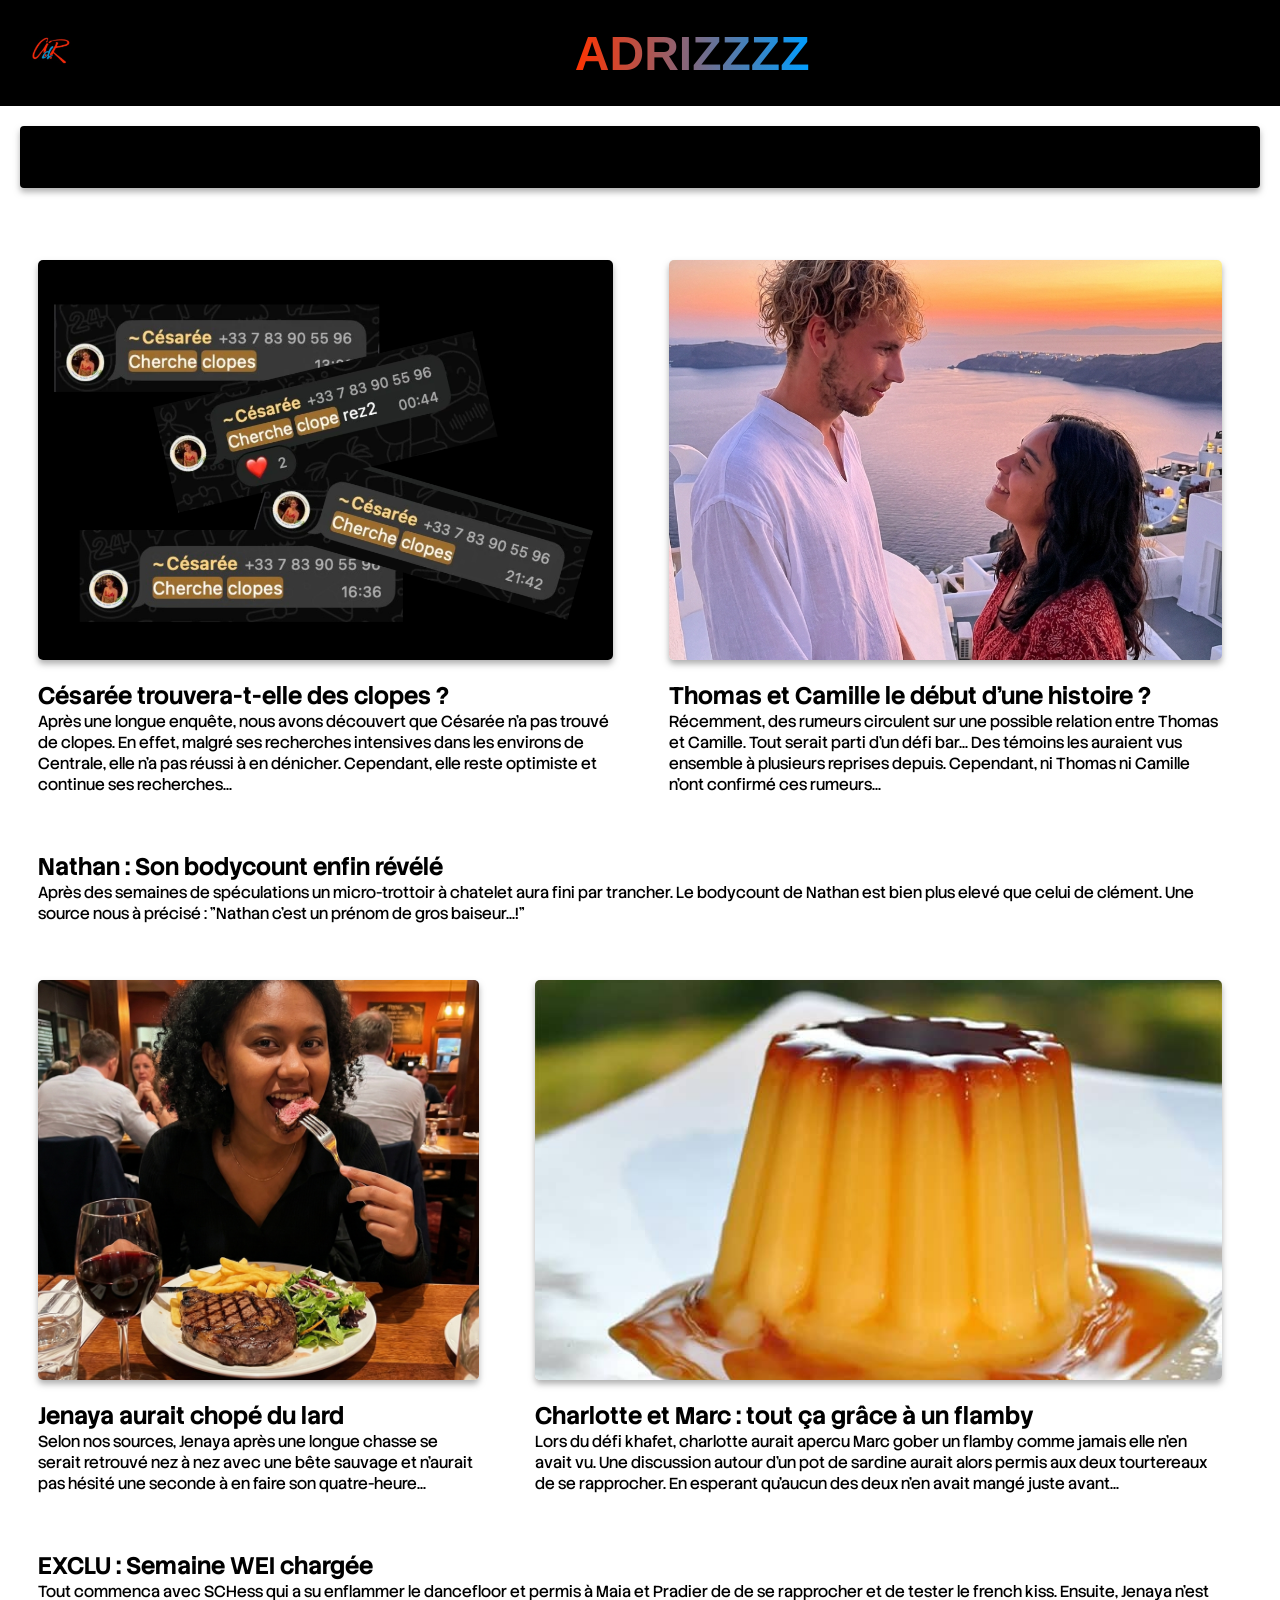
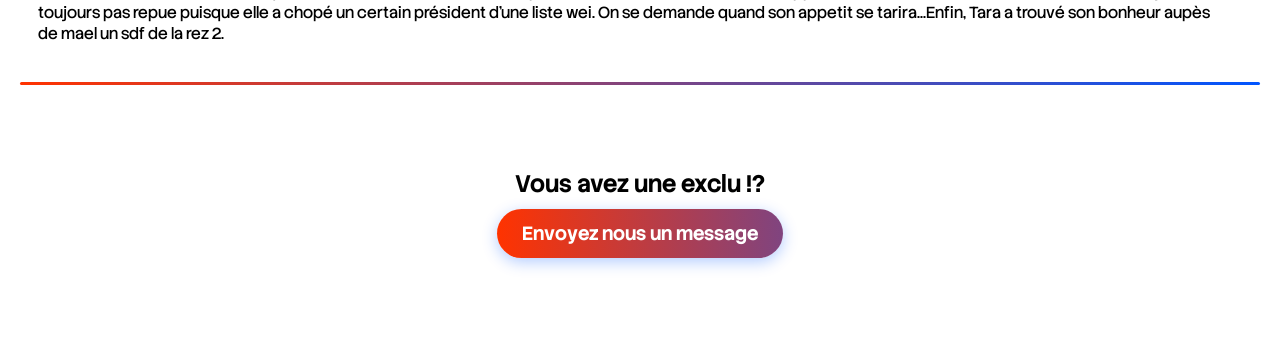
<file: index.html>
<!DOCTYPE html>
<html lang="fr">
    <head>
        <meta charset="utf-8">
        <link rel="stylesheet" href="style1.css">
        <title>Les rizzeurs de l'ADR</title>
        <link rel="preconnect" href="https://fonts.googleapis.com">
        <link rel="preconnect" href="https://fonts.gstatic.com" crossorigin>
        <link href="https://fonts.googleapis.com/css2?family=Be+Vietnam+Pro:ital,wght@0,100;0,200;0,300;0,400;0,500;0,600;0,700;0,800;0,900;1,100;1,200;1,300;1,400;1,500;1,600;1,700;1,800;1,900&family=Stack+Sans+Headline:wght@200..700&display=swap" rel="stylesheet"> 
    </head>
    <body>
        <header>
            <a href="https://www.instagram.com/adr.cs/"><img src = "logo_adr.png" alt="Logo de l'ADR" id = "logo"></a>
            <h1> ADRIZZZZ </h1>
        
        </header>
        <main>  
            <div class="bandeau-container">
        <div class="bandeau-texte">
            ⚠️ BREAKING NEWS : NOUVELLE AVANCÉE ENTRE MARC ET CHARLOTTE APRÈS UNE SOIRÉE SARDINE ET FLAMBY DÉLICIEUSE, UNE SOIRÉE AVEC SCHESS AURAIT PERMIS UN NOUVEAU RAPPROCHEMENT ENTRE LES DEUX BABIES - CÉSARÉE A ENCORE DEMANDÉ DES CLOPES CE MATIN ! ⚠️
        </div>
        </div>
        <br>
        <br>
        <br>
            <section class="articles">
                
            <section class="article">
                <img src="clopes.png" alt="Césarée" class="article-image">
                <h2>Césarée trouvera-t-elle des clopes ?</h2>
                <p>Après une longue enquête, nous avons découvert
                     que Césarée n'a pas trouvé de clopes. En effet, 
                     malgré ses recherches intensives dans les environs de 
                     Centrale, elle n'a pas réussi à en dénicher. Cependant,
                      elle reste optimiste et continue ses recherches...</p>
                
            </section>
            <section class="article">
                <img src="camille.png" alt="Camille et Thomas" class="article-image">
                <h2>Thomas et Camille le début d'une histoire ?</h2>
                <p>Récemment, des rumeurs circulent sur une possible relation
                     entre Thomas et Camille. Tout serait parti d'un défi bar...
                     Des témoins les auraient vus ensemble
                      à plusieurs reprises depuis.
                    Cependant, ni Thomas ni Camille n'ont confirmé ces rumeurs...</p>
            </section>
            </section>
            <section class="article">
                
                <h2>Nathan : Son bodycount enfin révélé</h2>
                <p>Après des semaines de spéculations un micro-trottoir à chatelet aura 
                    fini par trancher. Le bodycount de Nathan est bien plus elevé que 
                    celui de clément. Une source nous à précisé : "Nathan c'est un 
                    prénom de gros baiseur...!"
                </p>
            </section>
            <section class="articles">
            <section class="article">
                <img src="jen.png" alt="Jenaya et du lard" class="article-image">
                <h2>Jenaya aurait chopé du lard</h2>
                <p>Selon nos sources, Jenaya après une longue chasse
                    se serait retrouvé nez à nez avec une bête sauvage
                    et n'aurait pas hésité une seconde à en faire son quatre-heure...
                </p>
            </section>
            <!-- <section class="article">
                <h2>Le fantôme de la Qom</h2>
                <p>Des témoins affirment avoir vu une silhouette
                    mystérieuse errant dans les couloirs de la Qom
                    tard dans la nuit. Certains pensent qu'il s'agit
                    du fantôme d'un ancien étudiant, tandis que d'autres
                    croient à une simple illusion d'optique...
                </p> -->
            <section class="article">
                <img src="flamby.jpg" alt="flamby" class="article-image">
                <h2>Charlotte et Marc : tout ça grâce à un flamby</h2>
                <p>Lors du défi khafet, charlotte aurait apercu Marc gober un flamby 
                    comme jamais elle n'en avait vu. Une discussion autour d'un pot de sardine 
                    aurait alors permis aux deux tourtereaux de se rapprocher. En esperant qu'aucun des deux 
                    n'en avait mangé juste avant...
            <!-- a mettre : Breaking news suite dans l'affaire charlotte et marc un coup de foudre devant sch 
             aurait achevé de creer leur liaison  -->
                </p>
            </section>
            </section>
             <section class="article">
                <h2>EXCLU : Semaine WEI chargée </h2>
                <p> Tout commenca avec SCHess qui a su enflammer le dancefloor et permis à 
                    Maia et Pradier de de se rapprocher et de tester le french kiss. Ensuite,
                    Jenaya n'est toujours pas repue puisque elle a chopé un certain président d'une liste wei.
                    On se demande quand son appetit se tarira...Enfin, Tara a trouvé son bonheur aupès de mael
                    un sdf de la rez 2.
                </p>
            </section>
        <hr class="ligne-degrade">
        <section class=" ajout">
            <br>
            <br>
            <br>
            <h2>Vous avez une exclu !?</h2>
            <p><a href="https://wa.me/33787026878" class="whatsapp-link" target="_blank">
            <STRONG> Envoyez nous un message </STRONG></a></p>
            <br>
            <br>
            <br>
        </section>
        </main>
    </body>
</html>
</file>
<file: style1.css>
* {
    margin: 0;
    padding: 0;
    box-sizing: border-box;
    font-family: "Stack Sans Headline", sans-serif;
    font-optical-sizing: auto;
    font-weight: <weight>;
    font-style: normal;
}

header {
    background-color: black;
    display: flex;
    
}

header h1 {
    margin: auto;
    font-family: "Poppins", sans-serif;
    font-size: 3em;
    background: linear-gradient(90deg, rgba(255,51,0,1) 0%, rgb(0, 157, 255) 50%, rgba(255,51,0,1) 100%);
    background-size: 200% auto;
    /* 3. Découpage du texte */
    -webkit-background-clip: text;
    background-clip: text;
    color: transparent;
    display: inline-block;

    /* 4. L'animation : nom, durée (3s), infinie, linéaire */
    animation: shine 3s linear infinite;
}

/* 5. La définition du mouvement */
@keyframes shine {
    to {
        background-position: 200% center;
    }
}
ul {
  display: flex;
  align-items: center;
  font-family: "Poppins", sans-serif;
  text-decoration: none;
  z-index: 1000;
  height: 100%;
  justify-content: center;
}

a {
    color: red;
    text-decoration: none;
    padding: 20px;
    font-size: 1.2em;
    justify-content: center;
}
#logo {
    height : 60px;
    margin :0px;
    padding :0px;
}

/* ----bandeau------ */

.bandeau-container {
    width: 100%;
    background-color: rgb(0, 0, 0); 
    color: white;
    overflow: hidden; /* C'est ça qui coupe le texte sur les bords */
    white-space: nowrap; /* Force le texte à rester sur une seule ligne */
    padding: 10px 0;
    margin :0 0;
    font-size: 2em;
    /* Optionnel : ombre pour le détacher du reste */
    box-shadow: 0 4px 6px rgba(139, 139, 139, 0.692); 
    border-radius: 4px;
    position: fixed;
    position: sticky;  /* Active le mode "collant" */
    top: 5px;            /* Se colle à 0 pixel du haut de l'écran */
    z-index: 2000;
}

/* Le texte qui bouge */
.bandeau-texte {
    display: inline-block;
    padding-left: 100%; /* Commence hors de l'écran à droite */
    animation: defilement 20s linear infinite; /* 20s = vitesse (plus c'est petit, plus c'est rapide) */
}

/* L'animation elle-même */
@keyframes defilement {
    0% {
        transform: translate(0, 0);
    }
    100% {
        transform: translate(-100%, 0); /* Va jusqu'à -100% (complètement à gauche) */
    }
}

/* ------- article--------- */

main {
    padding: 20px;
    font-family: "Poppins", sans-serif;

}

.articles {
    display : flex
}

.article {
    
    padding: 15px;
    margin-bottom: 20px;
    margin-right: 20px;
    overflow: hidden;
    border-radius: 6px;
    border: 3px solid transparent;
    background-color: white;
}

.article img.article-image {
    width: 100%;
    height: 400px;
    margin-bottom: 15px;
    border-radius: 5px;
    object-fit: cover;
    box-shadow: 0 4px 6px rgba(139, 139, 139, 0.692); 
}

.article:hover {
    transform: scale(1.02);
    box-shadow: 0 10px 20px rgba(0,0,0,0.2);
    background-image: linear-gradient(white, white), linear-gradient(90deg, rgba(255, 51, 0, 1) 0%, rgba(0, 85, 255, 1) 100%);
    background-origin: border-box;
    background-clip: padding-box, border-box;
    transition : 0.5s
    
}



@media screen and (max-width: 1000px) {
    
    /* On change la direction du conteneur parent */
    .articles {
        flex-direction: column; /* Passe de l'horizontal (row) à la verticale */
    }

    /* On ajuste les articles individuels */
    .article {
        margin-right: 0; /* On enlève la marge droite qui ne sert plus à rien */
        width: 100%;     /* On s'assure qu'ils prennent toute la largeur dispo */
    }
}
/* -----trait ------- */
.ligne-degrade {
    /* 1. On nettoie le style par défaut (le petit trait gris moche) */
    border: 0;
    
    /* 2. On donne une épaisseur au trait */
    height: 3px; 
    
    /* 3. On applique votre dégradé */
    background: linear-gradient(90deg, rgba(255, 51, 0, 1) 0%, rgba(0, 85, 255, 1) 100%);
    
    /* 4. Un peu d'espace avant et après */
    margin-top: 20px;
    margin-bottom: 20px;
    
    /* Optionnel : coins arrondis sur le trait */
    border-radius: 5px;
}

/* ----------- ajout -------- */


.whatsapp-link {
    /* 1. Votre dégradé Orange vers Bleu */
    background: linear-gradient(90deg, rgba(255, 51, 0, 1) 0%, rgba(0, 85, 255, 1) 100%);
    
    /* 2. L'astuce pour l'animation : on fait le fond 2x plus grand */
    background-size: 200% auto;
    
    color: white;              /* Texte blanc */
    padding: 12px 25px;        /* Un peu plus d'espace pour que ça respire */
    border-radius: 50px;       /* Bords très arrondis (pill shape) */
    font-weight: bold;
    text-decoration: none;     /* Pas de soulignement */
    display: inline-block;     
    margin-top: 10px;
    font-family: "Poppins", sans-serif;
    
    /* 3. La transition gère le zoom ET le mouvement du dégradé */
    transition: 0.5s;
    
    /* Optionnel : une ombre bleue légère pour faire briller */
    box-shadow: 0 4px 15px rgba(0, 85, 255, 0.3);
}

.whatsapp-link:hover {
    /* Au survol, on déplace le fond vers la droite (l'effet de glissement) */
    background-position: right center;
    
    /* Le petit zoom */
    transform: scale(1.05);
    
    /* On renforce l'ombre */
    box-shadow: 0 6px 20px rgba(0, 85, 255, 0.5);
}

.ajout {
    text-align: center;
    border-top: 2px;
}
</file>
